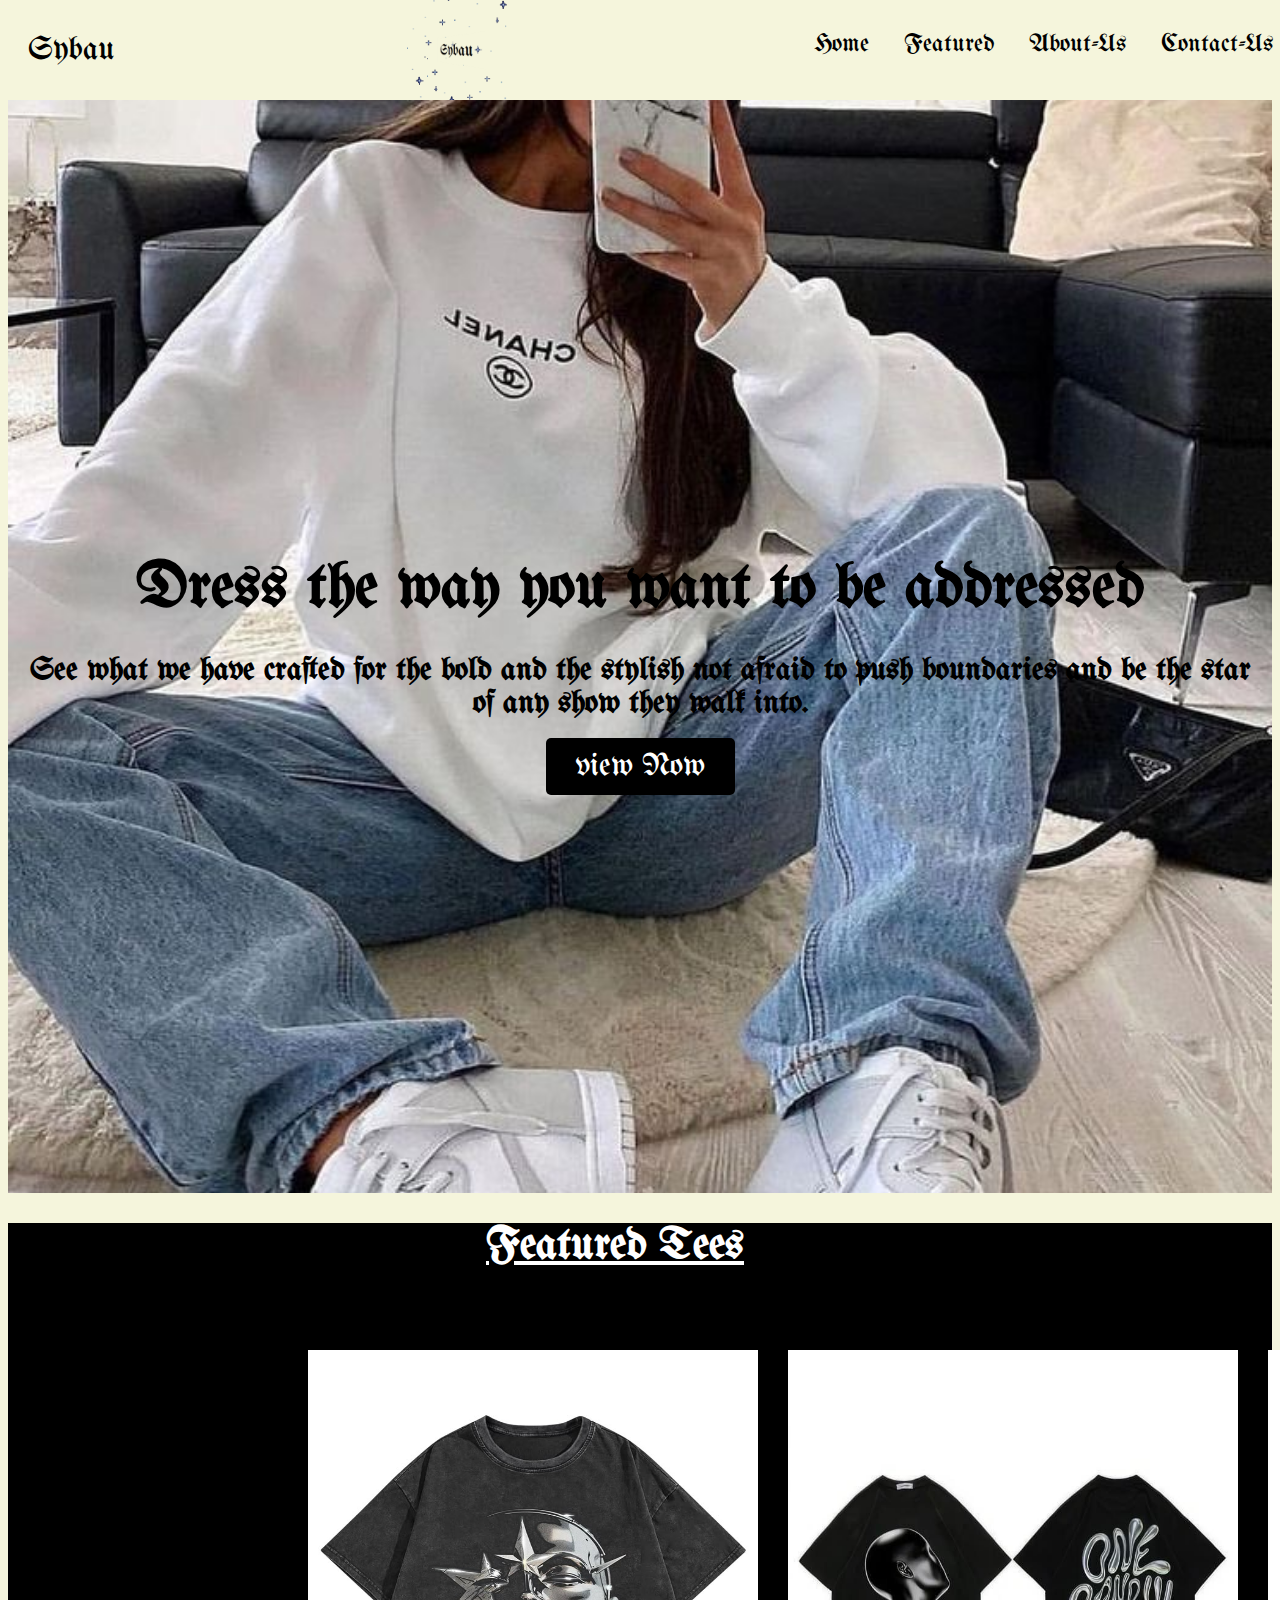
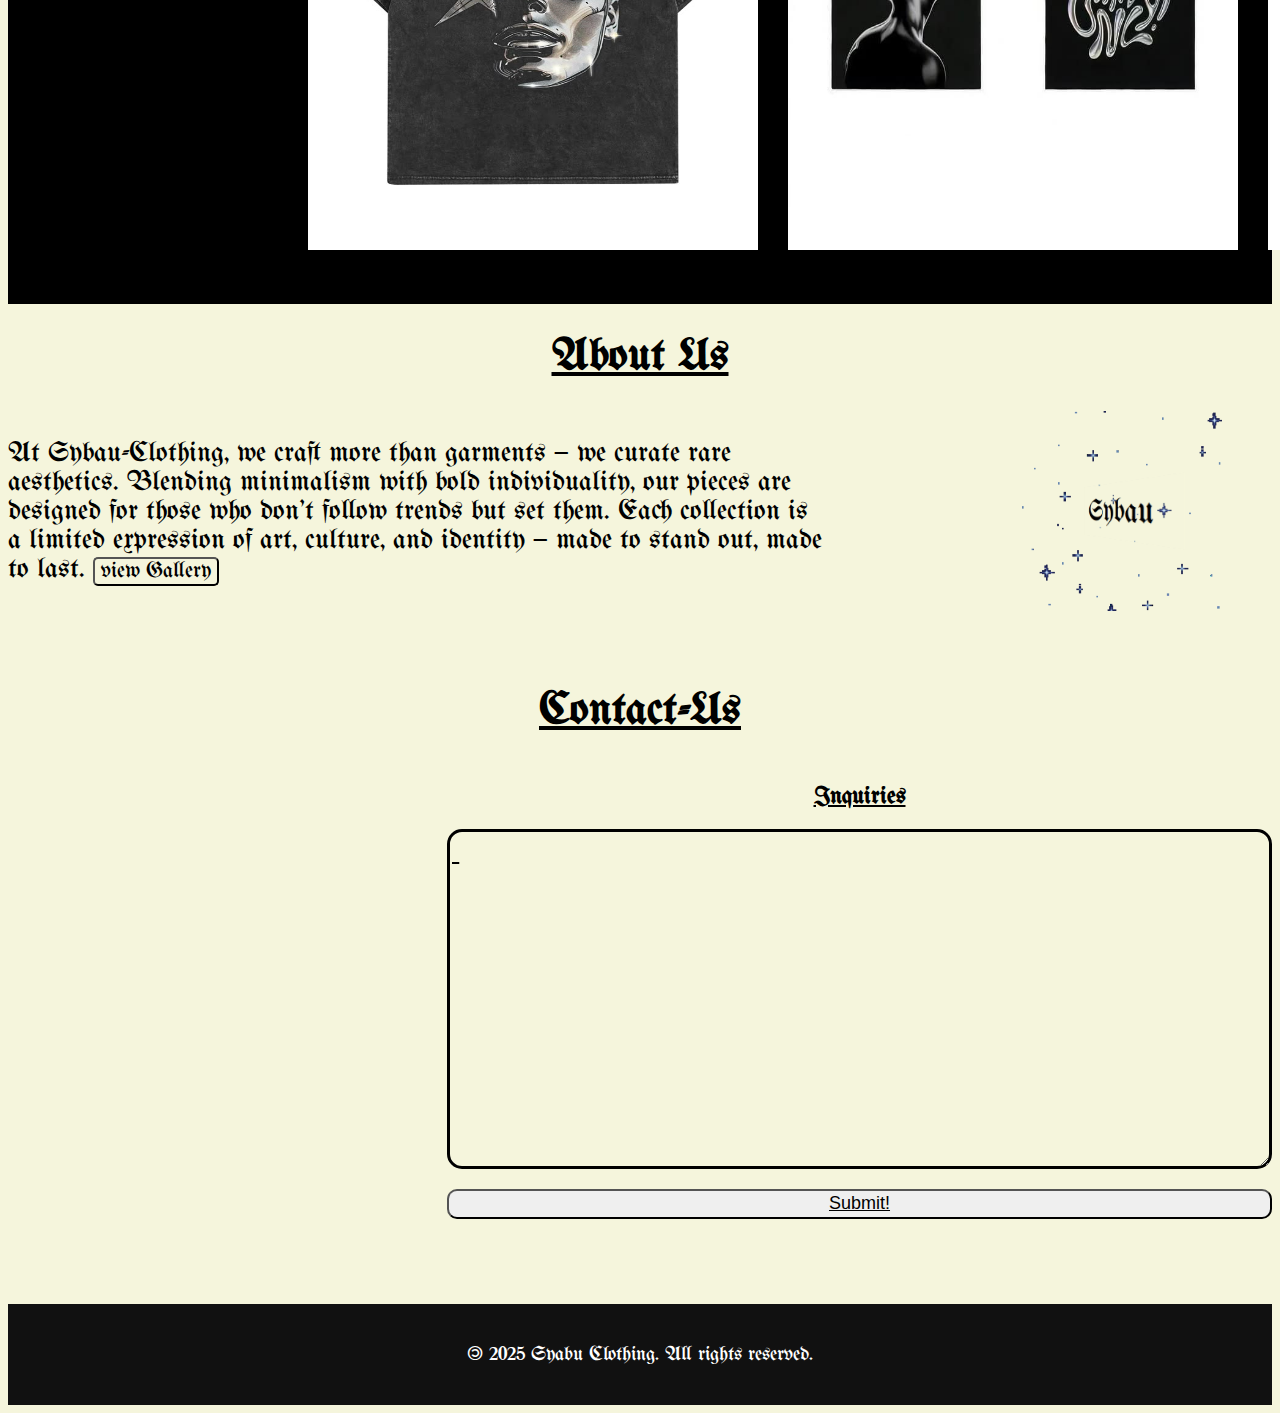
<file: index.html>
<!DOCTYPE html>
<html lang="en">
  <head>
    <meta charset="UTF-8" />
    <meta name="viewport" content="width=device-width, initial-scale=0.6" />
    <title>Sybau</title>
    <link rel="stylesheet" href="style.css" />
    <link rel="stylesheet" href="queries.css" />
    <link rel="preconnect" href="https://fonts.googleapis.com" />
    <link rel="preconnect" href="https://fonts.gstatic.com" crossorigin />
    <link
      href="https://fonts.googleapis.com/css2?family=UnifrakturMaguntia&display=swap"
      rel="stylesheet"
    />
    <link
      rel="stylesheet"
      href="https://cdnjs.cloudflare.com/ajax/libs/font-awesome/6.7.2/css/all.min.css"
      integrity="sha512-Evv84Mr4kqVGRNSgIGL/F/aIDqQb7xQ2vcrdIwxfjThSH8CSR7PBEakCr51Ck+w+/U6swU2Im1vVX0SVk9ABhg=="
      crossorigin="anonymous"
      referrerpolicy="no-referrer"
    />
  </head>
  <body>
    <!--NAVIGATION BAR-->
    <section id="navbar">
      <header>
        <div class="navbar">
          <p class="logo"><a href="index.html">Sybau</a></p>
          <img
            class="logoimg"
            src="assets/3dgifmaker73931.gif"
            width="100px"
            height="87px"
          />
          <div class="tooglebutton">
            <i class="fa-solid fa-bars"></i>
          </div>
          <div class="navlinks">
            <nav>
              <ul>
                <li><a href="#hero">Home</a></li>
                <li><a href="#Featured">Featured</a></li>
                <li><a href="#About">About-Us</a></li>
                <li><a href="#Contact-Us">Contact-Us</a></li>
              </ul>
            </nav>
          </div>
        </div>
        <div class="dropdownmenu">
          <nav>
            <ul>
              <li><a href="#hero">Home</a></li>
              <li><a href="#Featured">Featured</a></li>
              <li><a href="#About">About-Us</a></li>
              <li><a href="#Contact-Us">Contact-Us</a></li>
            </ul>
          </nav>
        </div>
      </header>
    </section>
    <br /><br /><br /><br />
    <br />
    <!-- Hero Section -->

    <section id="hero" class="hero">
      <div class="hero-content">
        <h2>Dress the way you want to be addressed</h2>
        <p>
          See what we have crafted for the bold and the stylish not afraid to
          push boundaries and be the star of any show they walk into.
        </p>
        <a href="gallery.html" class="btn">view Now</a>
      </div>
    </section>
    <!--Featured Section-->
    <section id="Featured">
      <div class="gallerycontent">
        <h1>Featured Tees</h1>
        <br /><br /><br />
        <div class="gallery">
          <div class="model1">
            <img src="assets/model1.jpg" width="450px" height="500px" />
          </div>

          <div class="model2">
            <img src="assets/model2.jpg" alt="" width="450px" height="500px" />
          </div>
          <div class="model3">
            <img src="assets/model3.jpg" alt="" width="450px" height="500px" />
          </div>
        </div>
      </div>
    </section>

    <!--About-Us-->
    <section id="About">
      <div class="color">
        <h1>About Us</h1>
        <div class="abtdiv">
          <p>
            At Sybau-Clothing, we craft more than garments — we curate rare
            aesthetics. Blending minimalism with bold individuality, our pieces
            are designed for those who don’t follow trends but set them. Each
            collection is a limited expression of art, culture, and identity —
            made to stand out, made to last.

            <button type="submit">
              <a href="gallery.html" target="_blank">view Gallery</a>
            </button>
          </p>
          <img
            src="assets/3dgifmaker73931.gif"
            alt=""
            width="390px"
            height="200px"
            loading="lazy"
          />
        </div>
      </div>
    </section>
    <!--Contact-Us-->
    <br />
    <section id="Contact-Us">
      <h1>Contact-Us</h1>
      <div class="Contact">
        <iframe
          src="https://www.google.com/maps/embed?pb=!1m18!1m12!1m3!1d13295.820168304412!2d-62.22618026717969!3d-3.465283725530314!2m3!1f0!2f0!3f0!3m2!1i1024!2i768!4f13.1!3m3!1m2!1s0x91e8605342744385%3A0x3d3c6dc1394a7fc7!2sAmazon%20Rainforest!5e1!3m2!1sen!2ske!4v1747951169297!5m2!1sen!2ske"
          width="1030"
          height="450"
          style="border: 0"
          allowfullscreen=""
          loading="lazy"
          referrerpolicy="no-referrer-when-downgrade"
        ></iframe>
        <div class="text">
          <h2>Inquiries</h2>

          <textarea rows="10" cols="50"> </textarea>
          <button type="submit">Submit!</button>
        </div>
      </div>
    </section>
    <!-- Footer -->
    <footer>
      <p>&copy; 2025 Syabu Clothing. All rights reserved.</p>
    </footer>
    <script>
      const tooglebutton = document.querySelector(".tooglebutton");
      const tooglebuttonIcon = document.querySelector(".tooglebutton");
      const dropdownmenu = document.querySelector(".dropdownmenu");

      tooglebutton.onclick = function () {
        dropdownmenu.classList.toggle("open");
        const isOpen = dropdownmenu.classList.contains(".open");
      };
    </script>
  </body>
</html>
</file>
<file: style.css>
/*Universal css*/
html {
  background-color: beige;
  font-family: "UnifrakturMaguntia";
  font-weight: 100;
  font-style: normal;
  scroll-behavior: smooth;
}
/*navbar*/

.logo {
  color: black;
  font-size: 33px;
  padding-left: 20px;
  transition: 1s ease;
}
.logo a {
  color: black;
  text-decoration: none;
}
.logo:hover {
  transform: scale(1.3);
}
.navbar {
  display: flex;
  background-color: beige;
  justify-content: space-between;
  width: 100%;
  height: 100px;
  overflow: hidden;
  position: fixed;
  top: 0;
  width: 100%;
  /*
  backdrop-filter: blur(20px);
  */
  z-index: 1;
}
.dropdownmenu {
  position: absolute;

  right: 2rem;
  top: 60px;
  width: 300px;
  overflow: hidden;
  backdrop-filter: blur(20px);
  height: 0;
  transition: height 0.2s cubic-bezier(0.175, 0.885, 0.32, 1.275);
}
.dropdownmenu.open {
  height: 200px;
}
.dropdownmenu li {
  padding: 0.7rem;
  display: flex;

  align-content: center;
  justify-content: left;
}
.dropdownmenu a {
  color: black;
  font-size: 18px;
}
.logoimg {
  padding-left: 40px;
  width: 100px;
  height: 100px;
}
.tooglebutton {
  color: black;
  font-size: 30px;
  padding-right: 300px;
  display: none;
  cursor: pointer;
}
.navlinks li {
  display: inline-block;
  padding: 15px;
  text-decoration: none;
  color: black;
  font-size: 20px;
  transition: 1s ease;
}
.navlinks li:hover {
  transform: scale(1.3);
}

.navlinks a {
  color: black;
  font-size: 25px;
  text-decoration: none;
  transition: all 1s ease;
}

.navlinks a::after {
  content: "";
  width: 0;
  display: block;
  background-color: black;
  height: 3px;
  transition: width 1s ease;
}
.navlinks a:hover::after {
  width: 100%;
}
/*hero-section*/
.hero {
  background-image: url("assets/bsa.jpg");
  background-size: cover;

  background-position: center;
  background-repeat: no-repeat;
  height: 100vh;
  display: flex;
  align-items: center;
  justify-content: center;
  color: black;
  padding: 100px 20px;
  text-align: center;
}

.hero h2 {
  font-size: 4rem;
  margin-bottom: 20px;
}
.hero p {
  font-weight: bold;
  font-size: 2rem;
  margin-bottom: 30px;
}
.btn {
  background-color: black;
  color: white;
  padding: 12px 30px;
  text-decoration: none;
  font-size: 2rem;
  border-radius: 5px;
}
.btn:hover {
  background-color: #444;
}
h1 {
  text-align: center;
  font-size: 45px;
  text-decoration: underline;
  color: white(162 6% 85% / 0.788);
}
.gallerycontent {
  background-color: rgb(0, 0, 0);
  color: white;
  padding-bottom: 50px;
  padding-right: 50px;
  transition: all 1s ease;
}
.gallerycontent:hover {
  background-color: beige;
  color: black;
}
.gallery {
  display: grid;
  padding-left: 300px;
  padding-right: 30px;
  grid-template-columns: repeat(4, 1fr);
  grid-template-rows: repeat(3, 1fr);
  gap: 30px;
  width: 100%;

  transition: all 1s ease;
}

.model1 {
  grid-row: span 3 / span 3;
  transition: all 1s ease;
}
.model1:hover {
  transform: scale(1.2);
  transition: all 1s ease;
}

.model2 {
  grid-row: span 3 / span 3;
  transition: all 1s ease;
}
.model2:hover {
  transform: scale(1.2);
  transition: all 1s ease;
}
.model3 {
  grid-row: span 3 / span 3;
  transition: all 1s ease;
}
.model3:hover {
  transform: scale(1.2);
  transition: all 1s ease;
}
.color {
  background-color: beige;
  color: black;
  transition: all 1s ease;
}
.color:hover {
  background-color: black;
  color: white;
  transition: all 1s ease;
}
.abtdiv {
  display: flex;
  flex-direction: row;
}

.abtdiv h1 {
  font-size: 35px;
}
.abtdiv p {
  font-size: 28px;
  padding-right: 200px;
}
.abtdiv img {
  padding-right: 50px;
  padding-bottom: 30px;
}
.abtdiv p button a {
  color: black;
  /*background-color: beige;*/
  border-radius: 5px;
  text-decoration: none;
  font-size: 22px;
  font-family: "UnifrakturMaguntia";
  font-weight: 100;
  font-style: normal;
  transition: all 1s ease;
}
.abtdiv p button a:hover {
  color: white;
}
.abtdiv p button {
  background-color: beige;
  border-radius: 5px;
  transition: all 1s ease;
}
.abtdiv p button:hover {
  background-color: grey;
}

/*gallery.html work*/
.galleryh1 {
  padding-top: 30px;
}
.parent {
  display: grid;
  grid-template-columns: repeat(3, 1fr);
  grid-template-rows: repeat(9, 1fr);
  gap: 8px;
}
.div1 {
  grid-row: span 3 / span 3;
  transition: all 1s ease;
}
.div1:hover {
  transform: scale(1.07);
  transition: all 1s ease;
}
.div2 {
  grid-row: span 3 / span 3;
  transition: all 1s ease;
}
.div2:hover {
  transform: scale(1.07);
  transition: all 1s ease;
}
.div3 {
  grid-row: span 3 / span 3;
  transition: all 1s ease;
}
.div3:hover {
  transform: scale(1.07);
  transition: all 1s ease;
}
.div4 {
  grid-row: span 3 / span 3;
  grid-row-start: 4;
  transition: all 1s ease;
}
.div4:hover {
  transform: scale(1.07);
  transition: all 1s ease;
}
.div5 {
  grid-row: span 3 / span 3;
  grid-row-start: 4;
  transition: all 1s ease;
}
.div5:hover {
  transform: scale(1.07);
  transition: all 1s ease;
}
.div6 {
  grid-row: span 3 / span 3;
  grid-row-start: 4;
  transition: all 1s ease;
}
.div6:hover {
  transform: scale(1.07);
  transition: all 1s ease;
}
.div7 {
  grid-row: span 3 / span 3;
  grid-row-start: 7;
  transition: all 1s ease;
}
.div7:hover {
  transform: scale(1.07);
  transition: all 1s ease;
}
.div8 {
  grid-row: span 3 / span 3;
  grid-row-start: 7;
  transition: all 1s ease;
}
.div8:hover {
  transform: scale(1.07);
  transition: all 1s ease;
}
.div9 {
  grid-row: span 3 / span 3;
  grid-row-start: 7;
  transition: all 1s ease;
}
.div9:hover {
  transform: scale(1.07);
  transition: all 1s ease;
}
/*contact*/
.Contact {
  background-color: beige;
  display: flex;
  justify-content: space-around;

  height: 500px;
  transition: all 1s ease;
  color: black;
  text-decoration: underline;
}
.Contact h2 {
  text-align: center;
}
.Contact:hover {
  background-color: black;
  color: white;
}
/*h2 {
  color: white;
}*/
.text {
  display: flex;
  flex-direction: column;
}
.text button {
  margin-top: 20px;
  height: 30px;
  border-radius: 10px;
  font-size: 18px;
}
textarea {
  background-color: beige;
  border: 3px solid black;
  border-radius: 15px;
  font-family: "Times New Roman", Times, serif;
  font-size: 29px;
}
/*footer*/
footer {
  background-color: #111;
  color: white;
  text-align: center;
  font-size: 20px;
  padding: 20px 0;
  margin-top: 40px;
}
</file>
<file: queries.css>
/*Mobile-Devices
@media (min-width: 320px) and (max-width: 480px) {
  .logo {
    font-size: 15px;
  }
  .logoimg {
    width: 50px;
    height: 50px;
  }
  .navbar {
    width: 30%;
  }
  .navlinks li {
    font-size: 10px;
  }
}*/
@media (max-width: 480px) {
  .navbar .logo,
  .navbar .navlinks {
    display: none;
  }

  .navbar {
    display: flex;
    flex-direction: row;
    background-color: beige;
    overflow: hidden;
    position: fixed;
    top: 0;
    width: 100%;
  }
  .logoimg {
    padding-left: 50px;
    text-align: center;
    align-items: center;
    width: 250px;

    justify-content: center;
  }
  .navbar .tooglebutton {
    display: block;
    padding-right: 20px;
    padding-top: 20px;
  }
  .dropdownmenu {
    display: block;
    z-index: 1;
    padding-left: 200px;
  }
  .hero {
    margin: 0;
    padding: 0;
    background-image: url("assets/bsa.jpg");
    background-size: cover;
    width: 1000px;
    background-position: center;
    background-repeat: no-repeat;
    height: 1050px;
    display: flex;
    align-items: center;
    justify-content: center;
    color: black;
    padding: 100px 20px;
    text-align: center;
  }
  .hero h2 {
    font-size: 40px;
    text-align: center;
  }
  .hero p {
    display: flex;
    align-items: center;
    text-align: center;
    font-size: 30px;
    justify-content: center;
  }
  .btn {
    background-color: black;
    color: white;
    padding: 12px 30px;
    text-decoration: none;
    font-size: 3rem;
    border-radius: 5px;
  }
  .btn:hover {
    background-color: #444;
  }
  h1 {
    font-size: 30px;
    text-align: center;
  }
  .gallerycontent {
    background-color: rgb(0, 0, 0);
    color: white;
    padding-bottom: 50px;
    align-items: center;
    align-content: center;
    width: 940px;
    padding-right: 100px;
    transition: all 1s ease;
  }
  .gallerycontent:hover {
    background-color: beige;
    color: black;
  }
  .gallery {
    display: grid;
    grid-template-columns: repeat(1, 1fr);
    grid-template-rows: repeat(6, 1fr);
    gap: 10px;

    transition: all 1s ease;
  }
  .model1 {
    grid-row: span 3 / span 3;
    transition: all 1s ease;
    padding-left: 300px;
  }
  .model2 {
    grid-row: span 3 / span 3;
    transition: all 1s ease;
    padding-left: 300px;
  }
  .model3 {
    grid-row: span 3 / span 3;
    transition: all 1s ease;
    padding-left: 300px;
  }
  .abtdiv {
    padding: 30px;
    display: flex;
    flex-direction: row;
    justify-content: space-between;
    gap: 300px;
  }
  .abtdiv p {
    color: black;
    font-size: 25px;
    padding-right: 0px;
  }
  .abtdiv img {
    width: 5000px;
    padding-left: 50px;
    transform: scale(1.6);
    padding-top: 250px;
  }
  .Contact {
    display: flex;
    flex-direction: column;
    width: 1030px;
  }
  h1 {
    text-align: center;
    padding-left: 300px;
  }

  textarea {
    background-color: beige;
    border: 3px solid black;
    border-radius: 15px;
    font-family: "Times New Roman", Times, serif;
    width: 1020px;
  }
  footer {
    width: 1030px;
  }
  /*GALLERY MOBILE RESPONSIVE UX*/
  .parent {
    display: grid;
    grid-template-columns: repeat(1, 1fr);
    grid-template-rows: repeat(18, 1fr);
    gap: 15px;
  }

  .div1 {
    grid-row: span 2 / span 2;
    padding-left: 250px;
  }

  .div2 {
    grid-row: span 2 / span 2;
    grid-row-start: 3;
    padding-left: 250px;
  }

  .div3 {
    grid-row: span 2 / span 2;
    grid-row-start: 5;
    padding-left: 250px;
  }

  .div4 {
    grid-row: span 2 / span 2;
    grid-row-start: 7;
    padding-left: 250px;
  }

  .div5 {
    grid-row: span 2 / span 2;
    grid-row-start: 9;
    padding-left: 250px;
  }

  .div6 {
    grid-row: span 2 / span 2;
    grid-row-start: 11;
    padding-left: 250px;
  }

  .div7 {
    grid-row: span 2 / span 2;
    grid-row-start: 13;
    padding-left: 250px;
  }

  .div8 {
    grid-row: span 2 / span 2;
    grid-row-start: 15;
    padding-left: 250px;
  }

  .div9 {
    grid-row: span 2 / span 2;
    grid-row-start: 17;
    padding-left: 250px;
  }
}
</file>
